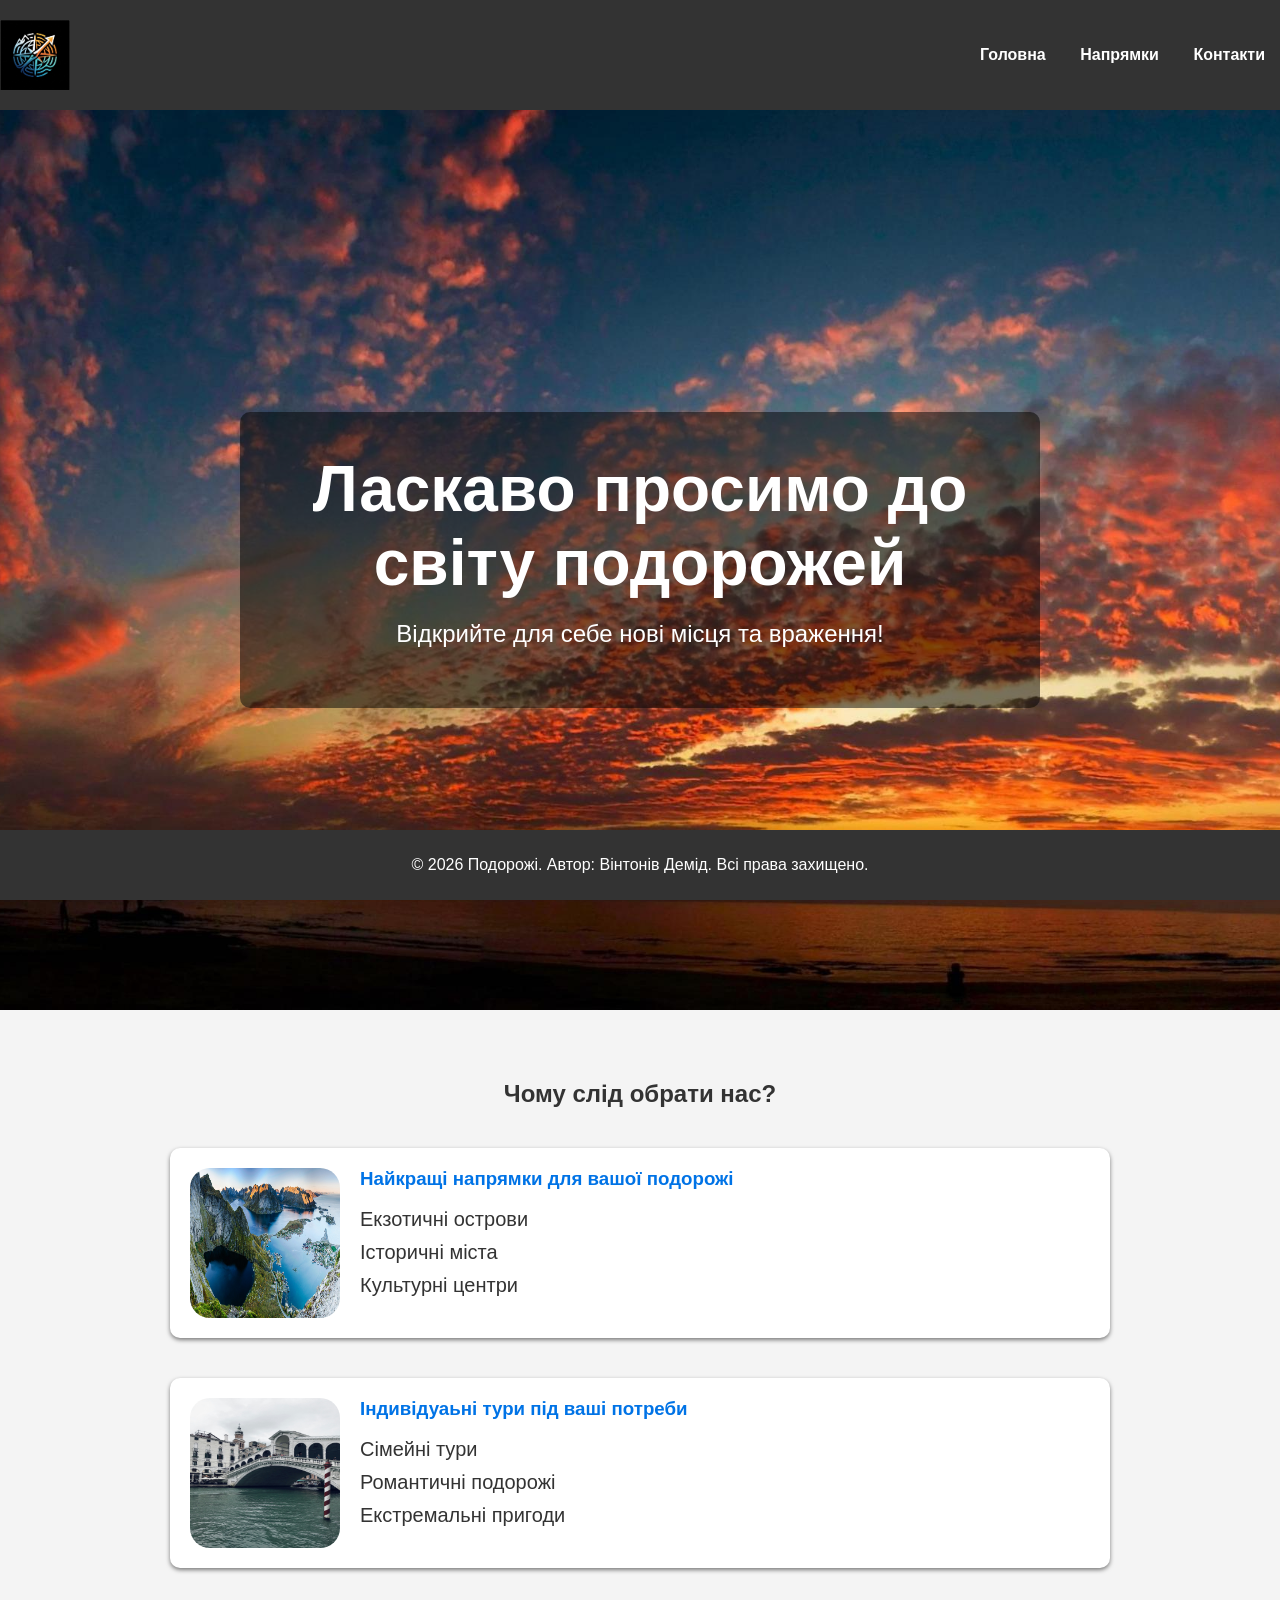
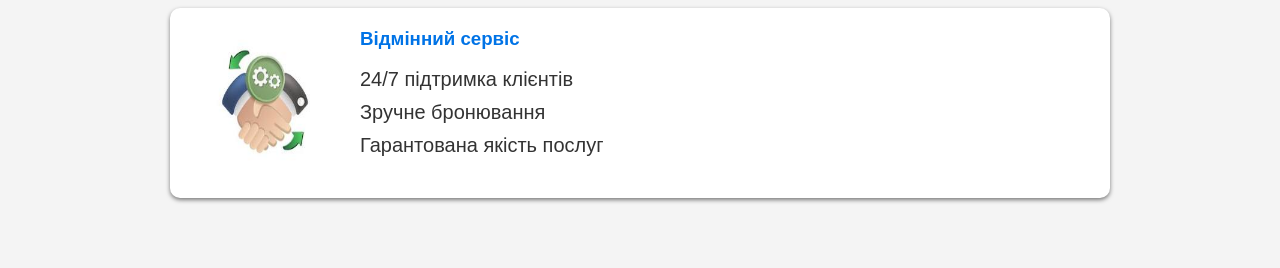
<file: index.html>
<!DOCTYPE html>
<html>
    <head>
        <meta charset="utf-8">
        <meta name="viewport" content="width=device-width, initial-scale=1">
        <title>Подорожі - Головна</title>
        <link rel="stylesheet" type="text/css" href="style.css">
    </head>
    <body>
        <header class="head">
            <img src="logo.png" class="logo" alt="логотип">
            <nav class="menu">
                <ul class="menu-links">
                    <li class="menu-item">
                        <a href="index.html" class="menu-item-link">Головна</a>
                    </li>
                    <li class="menu-item">
                        <a href="destinations.html" class="menu-item-link">Напрямки</a>
                    </li>
                    <li class="menu-item">
                        <a href="contact.html" class="menu-item-link">Контакти</a>
                    </li>
                </ul>
            </nav>
        </header>

        <section class="hero">
            <div class="hero-info">
                <h1 class="hero-title">Ласкаво просимо до світу подорожей</h1>
                <p class="hero-text">Відкрийте для себе нові місця та враження!</p>
            </div>
        </section>

        <section class="intro">
            <h2 class="intro-title">Чому слід обрати нас?</h2>
            <div class="card">
                <img src="img1.jpg" class="card-img" alt="Найкращі напрямки">
                <div class="card-content">
                    <h3 class="card-title">Найкращі напрямки для вашої подорожі</h3>
                    <ul class="card-list">
                        <li class="card-list-item">Екзотичні острови</li>
                        <li class="card-list-item">Історичні міста</li>
                        <li class="card-list-item">Культурні центри</li>
                    </ul>
                </div>
            </div> 
            <div class="card">
                <img src="img2.jpg" class="card-img" alt="Індивідуальні тури">
                <div class="card-content">
                    <h3 class="card-title">Індивідуаьні тури під ваші потреби</h3>
                    <ul class="card-list">
                        <li class="card-list-item">Сімейні тури</li>
                        <li class="card-list-item">Романтичні подорожі</li>
                        <li class="card-list-item">Екстремальні пригоди</li>
                    </ul>
                </div>
            </div>
            <div class="card">
                <img src="img3.jpg" class="card-img" alt="Сервіс">
                <div class="card-content">
                    <h3 class="card-title">Відмінний сервіс</h3>
                    <ul class="card-list">
                        <li class="card-list-item">24/7 підтримка клієнтів</li>
                        <li class="card-list-item">Зручне бронювання</li>
                        <li class="card-list-item">Гарантована якість послуг</li>
                    </ul>
                </div>
            </div>  
        </section>

        <footer class="footer">
            <p class="footer-info">
                &copy; 2026 Подорожі. Автор: Вінтонів Демід. Всі права захищено.
            </p>
        </footer>
    </body>
</html>
</file>
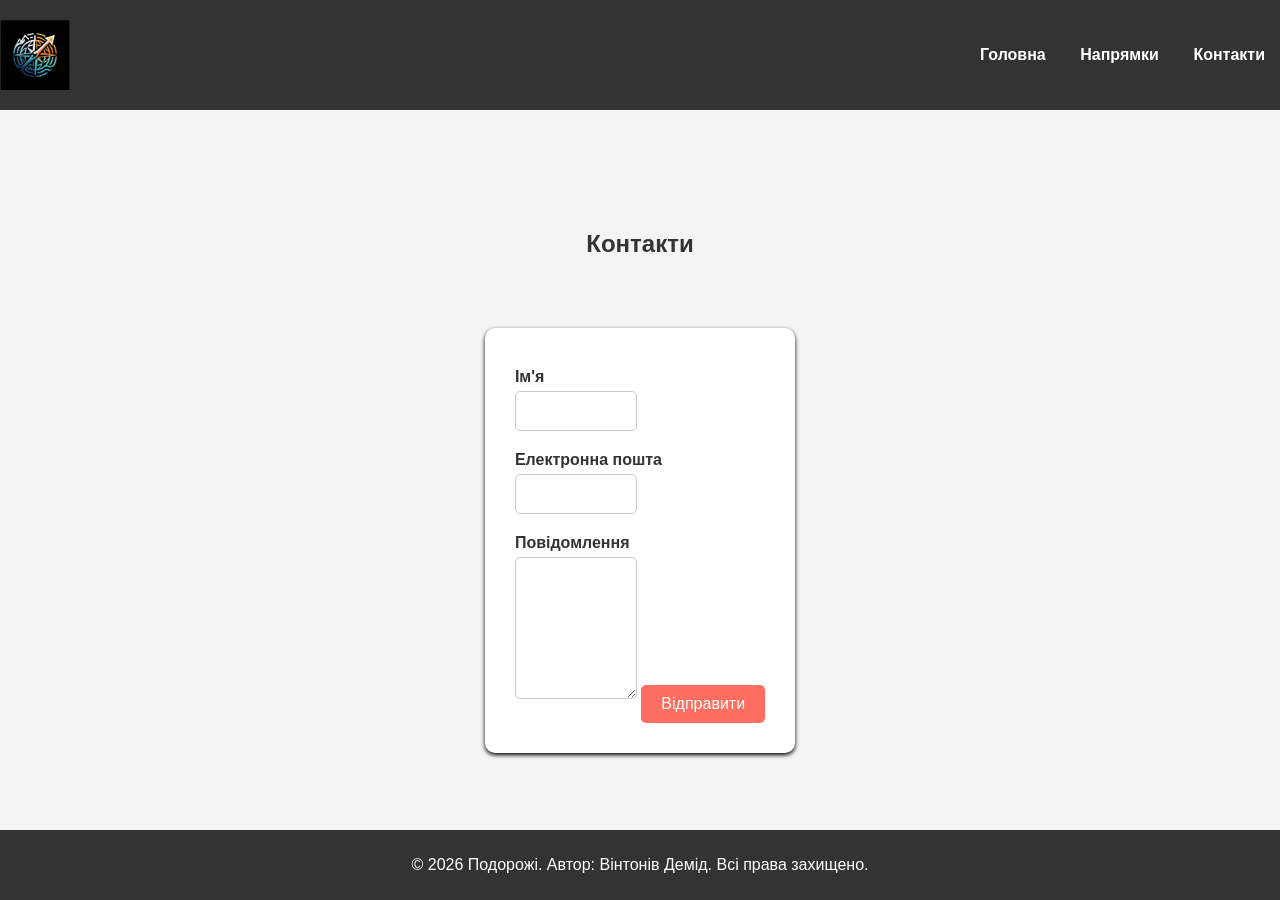
<file: contact.html>
<!DOCTYPE html>
<html>
    <head>
        <meta charset="utf-8">
        <meta name="viewport" content="width=device-width, initial-scale=1">
        <title>Подорожі - Головна</title>
        <link rel="stylesheet" type="text/css" href="style.css">
    </head>
    <body>
        <header class="head">
            <img src="logo.png" class="logo" alt="логотип">
            <nav class="menu">
                <ul class="menu-links">
                    <li class="menu-item">
                        <a href="index.html" class="menu-item-link">Головна</a>
                    </li>
                    <li class="menu-item">
                        <a href="destinations.html" class="menu-item-link">Напрямки</a>
                    </li>
                    <li class="menu-item">
                        <a href="contact.html" class="menu-item-link">Контакти</a>
                    </li>
                </ul>
            </nav>
        </header>

        <section class="contact">
            <h2 class="contact">Контакти</h2>
            <form class="form">
                <label for="name" class="form-label">Ім'я</label>
                <input type="text" id="name" class="form-input">
                <label for="name" class="form-label">Електронна пошта</label>
                <input type="email" id="email" class="form-input">
                <label for="message" class="form-label">Повідомлення</label>
                <textarea id="message" class="form-textarea"></textarea>
                <button type="submit" class="form-button">Відправити</button>
            </form>
        </section>

        <footer class="footer">
            <p class="footer-info">
                &copy; 2026 Подорожі. Автор: Вінтонів Демід. Всі права захищено.
            </p>
        </footer>
    </body>
</html>
</file>
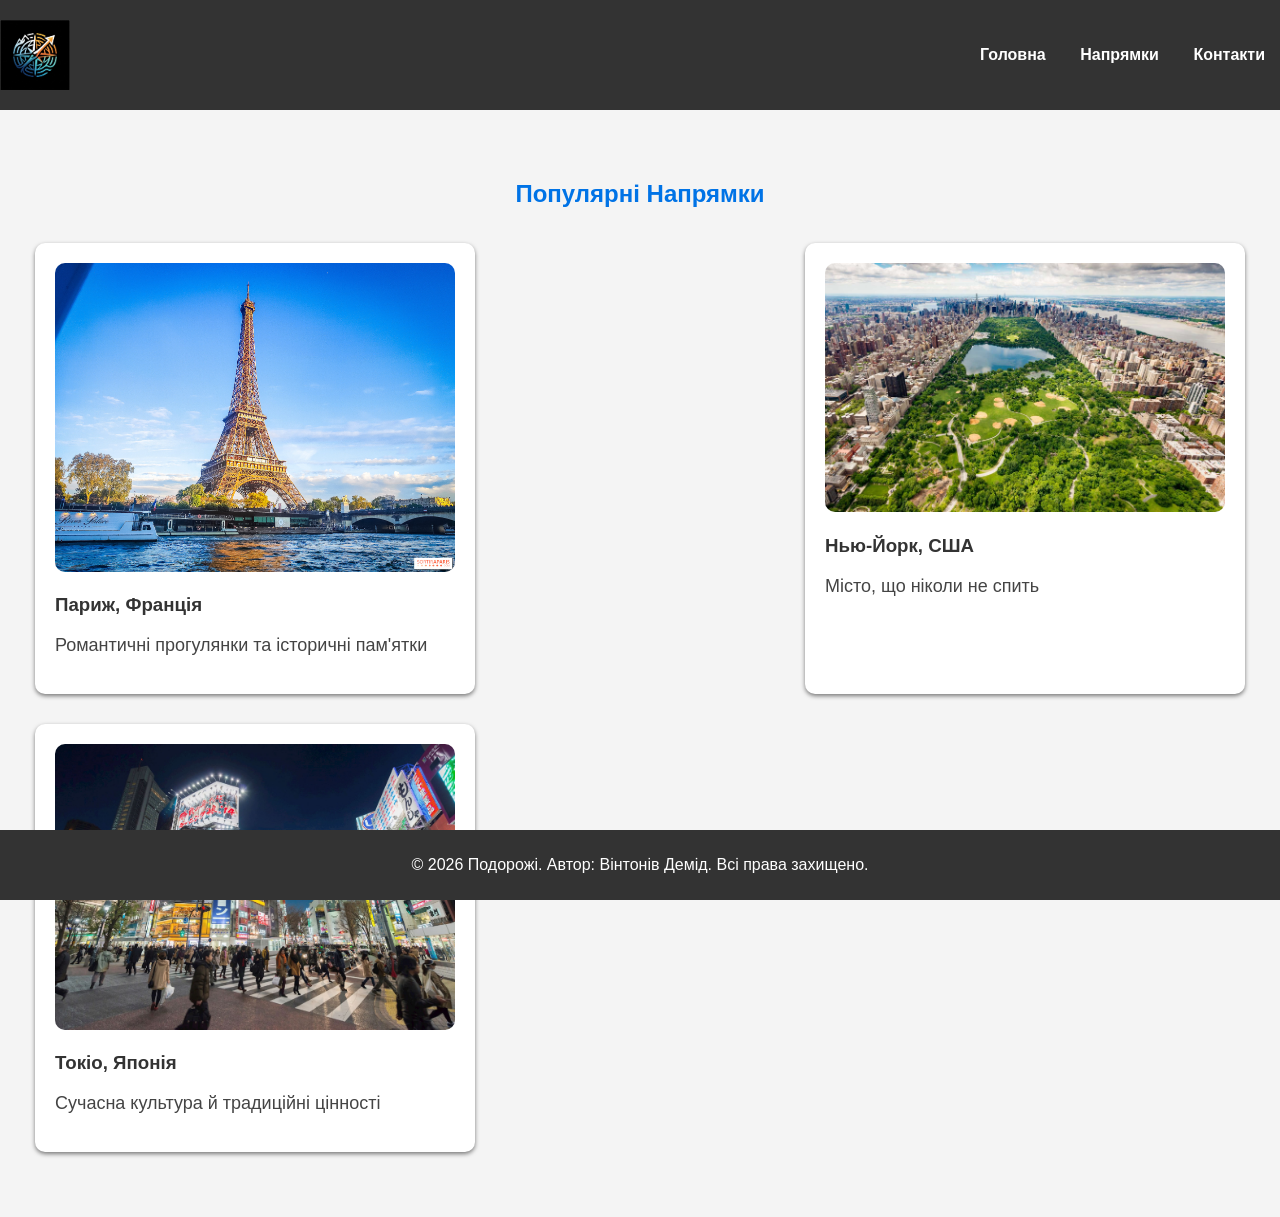
<file: destinations.html>
<!DOCTYPE html>
<html>
 	<head>
 		<meta charset="utf-8">
 		<meta name="viewport" content="width=device-width, initial-scale=1">
 		<title>Подорожі - Напрямки</title>
 		<link rel="stylesheet" type="text/css" href="style.css">
 	</head>
 	<body> 
 		<header class="head">
            <img src="logo.png" class="logo" alt="логотип">
            <nav class="menu">
                <ul class="menu-links">
                    <li class="menu-item">
                        <a href="index.html" class="menu-item-link">Головна</a>
                    </li>
                    <li class="menu-item">
                        <a href="destinations.html" class="menu-item-link">Напрямки</a>
                    </li>
                    <li class="menu-item">
                        <a href="contact.html" class="menu-item-link">Контакти</a>
                    </li>
                </ul>
            </nav>
        </header>

        <section class="destinations">
        	<h2 class="destinations-title">Популярні Напрямки</h2>
        	<div class="destinations-container">
        		<div class="destination">
        			<img src="paris.jpg" class="destination-img" alt="Париж">
        			<h3 class="destination-title">Париж, Франція</h3>
        			<p class="destination-text">Романтичні прогулянки та історичні пам'ятки</p>
        		</div>
        		<div class="destination">
        			<img src="newyork.jpg" class="destination-img" alt="Нью-Йорк">
        			<h3 class="destination-title">Нью-Йорк, США</h3>
        			<p class="destination-text">Місто, що ніколи не спить</p>
        		</div>
        		<div class="destination">
        			<img src="tokyo.jpg" class="destination-img" alt="Токіо">
        			<h3 class="destination-title">Токіо, Японія</h3>
        			<p class="destination-text">Сучасна культура й традиційні цінності</p>
        		</div>
        	</div>
        </section>
        
        <footer class="footer">
            <p class="footer-info">
                &copy; 2026 Подорожі. Автор: Вінтонів Демід. Всі права захищено.
            </p>
        </footer>
 
 	</body>
 </html>
</file>
<file: style.css>
body {
    margin: 0;
    padding: 0;
    font-family: Arial, sans-serif;
    color: #333;
    background-color: #f4f4f4;
}
.head {
    display: flex;
    justify-content: space-between;
    align-items: center;
    background-color: #333;
    color: #fff;
    padding: 20px 0;
}
.logo {
    width: 70px;
}
.menu-links {
    margin: 0;
    padding: 0;
    list-style: none;
}
.menu-item {
    display: inline;
    margin: 0 15px;
}
.section-main-title {
    margin-top: 40px;
    margin-bottom: 20px;
    color: #fff;
    font-family: 'Lora', serif;
    font-size: 55px;
    font-weight: bold;
}
.section-main-subtitle {
    margin-bottom: 40px;
    color: #fff;
    font-size: 22px;
}
.section-main-button {
    background-color: #8fbc8f;
    border: none;
    border-radius: 25px;
    color: #fff;
    font-weight:bold;
    text transform: uppercase;
    padding: 12px 30px;
    cursor: pointer;
} 
.menu-item-link {
    color: white;
    text-decoration: none;
    font-weight: bold;
}
.menu-item-link:hover {
    color: #ff6f61;
}
.hero {
    display: flex;
    align-items: center;
    justify-content: center;
    text-align: center;
    background: url(heroback.jpg) no-repeat center center / cover;
    height: 100vh;
    color: white;
}
.hero-info {
    background-color: rgba(0, 0, 0, 0.5);
    padding: 40px;
    border-radius: 10px;
    width: 720px;
}
.hero-title {
    font-size: 64px;
    margin: 0;
}
.hero-text {
    font-size: 24px;
    margin: 20px 0;
}
.intro,
.destinations,
.contact {
    display: flex;
    flex-direction: column;
    align-items: center;
    padding: 50px 20px;
}
.intro-title.
.destinations-title,
.contact-title {
    font-size:  40px;
    color: #333;
    margin-top: 20px;
}
.card {
    display: flex;
    flex-direction: row;
    margin: 20px 0;
    padding: 20px;
    width: 900px;
    background-color: white;
    border-radius: 10px;
    box-shadow: 0 2px 4px rgba(0, 0, 0, 0.5);
}
.card-img {
    width: 150px;
    height: 150px;
    border-radius: 20px;
    margin-right: 20px;
}
.card-content {
    text-align: left;
}
.card-title {
    margin-top: 0;
    color: #0073e6;
}
.card-list {
    padding: 0;
    list-style: none;
}
.card-list-item {
    margin: 10px 0;
    font-size: 20px;
}
.footer {
    padding: 10px 0;
    background-color: #333;
    color: #fff;
    text-align: center;
    position: fixed;
    bottom: 0;
    width: 100%;
}
.destinations-container {
    display: flex;
    justify-content: space-between;
    flex-flow: wrap;
}
.destination {
    background-color: #fff;
    border-radius: 10px;
    padding: 20px;
    width: 400px;
    margin: 15px;
    box-shadow: 0 2px 4px rgba(0, 0, 0, 0.5);
}
.destination:hover {
    box-shadow: 0 2px 4px rgba(0, 0, 0, 0.5);
}
.destination-img {
    width: 100%;
    border-radius: 10px;
}
.destinations-title {
    font-size: 24px;
    color: #0073e6;
}
.destination-text {
    font-size: 18px;
    color: #444;
}
.form {
    background-color: #fff;
    padding: 30px;
    border-radius: 10px;
    box-shadow: 0 2px 4px rgba(0, 0, 0, 1.0);
    max-width: 600px;
}
.form-label {
    display: block;
    font-weight: bold;
    margin: 10px 0 5px 0;
}
.form-input,
.form-textarea {
    width: 100px;
    margin-bottom: 10px;
    padding: 10px;
    border: 1px solid #ccc;
    border-radius: 5px;
    font-size: 16px;
}
.form-textarea {
    min-height: 120px;
    resize: vertical;
}
.form-button {
    padding: 10px 20px;
    border: none;
    border-radius: 5px;
    background-color: #ff6f61;
    color: #fff;
    font-size: 16px;
    cursor: pointer;
}
.form-button:hover {
    background-color: #e55a50;
}
</file>
